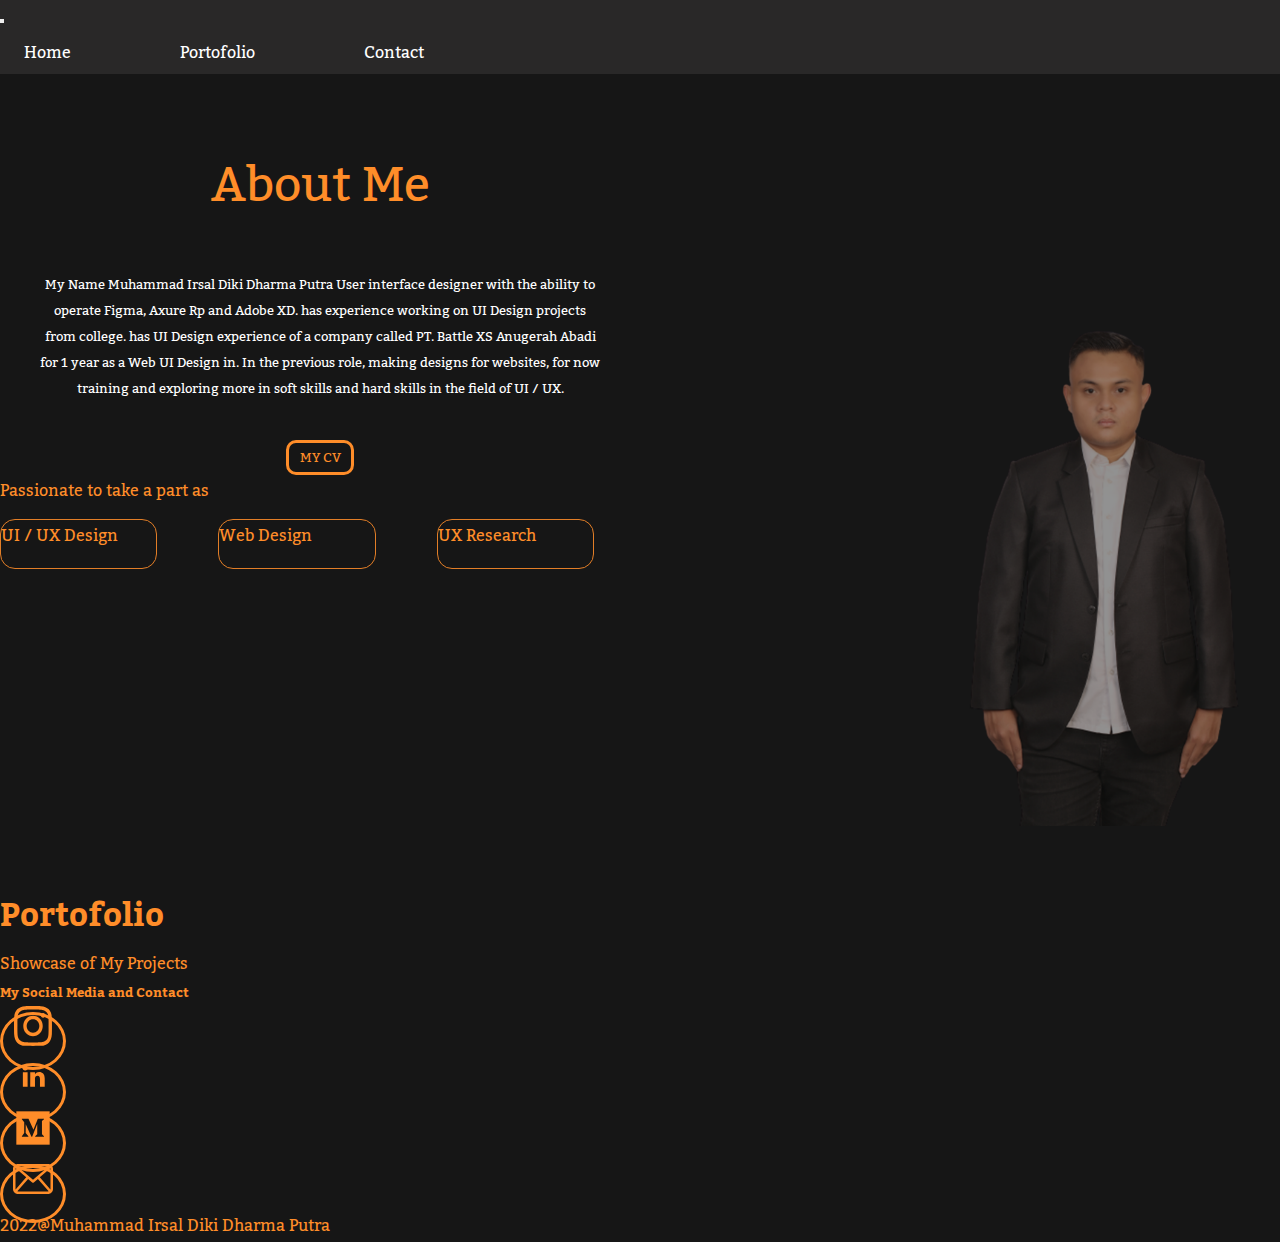
<file: index.html>
<!DOCTYPE html>
<html lang="en">

<head>
    <meta charset="UTF-8">
    <meta http-equiv="X-UA-Compatible" content="IE=edge">
    <meta name="viewport" content="width=device-width, initial-scale=1.0">
    <link rel="stylesheet" href="styles/index.css">
    <link rel="stylesheet" href="https://cdn.jsdelivr.net/npm/bootstrap-icons@1.9.1/font/bootstrap-icons.css">
    <link rel="stylesheet" href="https://cdn.jsdelivr.net/npm/bootstrap@4.5.3/dist/css/bootstrap.min.css"
        integrity="sha384-TX8t27EcRE3e/ihU7zmQxVncDAy5uIKz4rEkgIXeMed4M0jlfIDPvg6uqKI2xXr2" crossorigin="anonymous">
    <link rel="stylesheet" href="https://cdnjs.cloudflare.com/ajax/libs/OwlCarousel2/2.3.4/assets/owl.carousel.min.css"
        integrity="sha512-tS3S5qG0BlhnQROyJXvNjeEM4UpMXHrQfTGmbQ1gKmelCxlSEBUaxhRBj/EFTzpbP4RVSrpEikbmdJobCvhE3g=="
        crossorigin="anonymous" referrerpolicy="no-referrer" />
    <link rel="stylesheet"
        href="https://cdnjs.cloudflare.com/ajax/libs/OwlCarousel2/2.3.4/assets/owl.theme.default.min.css"
        integrity="sha512-sMXtMNL1zRzolHYKEujM2AqCLUR9F2C4/05cdbxjjLSRvMQIciEPCQZo++nk7go3BtSuK9kfa/s+a4f4i5pLkw=="
git statuortofolio</title>
</head>

<body>
    <!-- Navbar -->
    <nav class="navbar navbar-expand-lg navbar-dark position-sticky">
        <button class="navbar-toggler" type="button" data-toggle="collapse" data-target="#navbarSupportedContent"
            aria-controls="navbarSupportedContent" aria-expanded="false" aria-label="Toggle navigation">
            <span class="navbar-toggler-icon"></span>
        </button>

        <div class="collapse navbar-collapse" id="navbarSupportedContent">
            <ul class="navbar-nav mr-auto">
                <li class="nav-item active">
                    <a class="nav-link" href="#home">Home</a>
                </li>
                <li class="nav-item active">
                    <a class="nav-link" href="#certificate">Portofolio</a>
                </li>
                <!-- <li class="nav-item active">
                    <a class="nav-link" href="#certificate">Certificate</a>
                </li> -->
                <li class="nav-item active">
                    <a class="nav-link" href="#contact">Contact</a>
                </li>
            </ul>
        </div>
    </nav>
    <!-- Navbar -->

    <div class="about-me" id="home">
        <div class="left">
            <div class="center desc">
                <h1>About Me</h1>
                <p>
                    My Name Muhammad Irsal Diki Dharma Putra User interface designer with the ability to operate Figma,
                    Axure Rp and Adobe XD. has experience working on UI Design projects from college. has UI Design
                    experience of a company called PT. Battle XS Anugerah Abadi for 1 year as a Web UI Design in. In the
                    previous role, making designs for websites, for now training and exploring more in soft skills and
                    hard skills in the field of UI / UX.
                </p>
                <button><a href="https://drive.google.com/file/d/1fsw1mbvCePUKaEeEAyXFSx4EKAFKTcUr/view"
                        target="_blank">MY CV</a></button>
            </div>
            <div class="skill col-md-8 text-center m-3 mt-2">
                <p>Passionate to take a part as</p>
                <div class="item row justify-content-center mb-5">
                    <div class="iskill col-3 d-flex justify-content-center align-items-center">UI / UX Design</div>
                    <div class="iskill col-3 d-flex justify-content-center align-items-center">Web Design</div>
                    <div class="iskill col-3 d-flex justify-content-center align-items-center">UX Research</div>
                </div>
            </div>
        </div>
        <div class="right">
            <div class="center">
                <!-- <img src="/asset/diki.png" alt="Diki"> -->
            </div>
        </div>
    </div>

    <section class="section certificate" id="certificate">
        <!--TEXT CONTAINER-->
        <div class="container">
            <div class="row justify-content-center mb-5">
                <div class="col-md-8 text-center">
                    <h1 class="mb-3 pt-4">
                        Portofolio
                    </h1>
                    <p class="mb-4 lead">
                        Showcase of My Projects
                    </p>
                </div>
            </div>
        </div>

        <!--IMAGE CAROUSEL-->

        <div class="row">
            <div class="major-carousel js-carousel owl-carousel">

                <!--IMAGE 1-->
                <div>
                    <div class="media media-custom d-block text-left">
                        <a class="media" href="https://www.figma.com/proto/ZVjxACkWlwDeMYDGyjMpT0/App-MAKANAN?node-id=308%3A615&scaling=scale-down&page-id=0%3A1&starting-point-node-id=308%3A615">
                            <img src="asset/placeholder1.png" alt="Image placeholder" class="img-fluid media-img-1">
                        </a>
                    </div>
                </div>

                <!--IMAGE 2-->
                <div>
                    <div class="media media-custom d-block">
                        <a class="media" href="https://medium.com/@92freebrother/bobobox-ux-research-case-study-15ae2a324c09">
                            <img src="asset/placeholder2.jpg" alt="Image placeholder" class="img-fluid media-img-2">
                        </a>
                    </div>
                </div>

                <!--IMAGE 3-->
                <div>
                    <div class="media media-custom d-block">
                        <a class="media" href="https://medium.com/@92freebrother/ui-ux-case-study-viu-mobile-application-redesign-navigation-bar-and-home-page-e5931d68eeaf">
                            <img src="asset/placeholder3.jpg" alt="Image placeholder" class="img-fluid media-img-3">
                        </a>
                    </div>
                </div>

                <!-- IMAGE 4 -->
                <div>
                    <div class="media media-custom d-block">
                        <a class="media" href="https://drive.google.com/file/d/155WGrWDGoOM-osLNqLgcsq9zNucof9re/view?usp=sharing">
                            <img src="asset/placeholder4.png" alt="Image placeholder" class="img-fluid media-img-1">
                        </a>
                    </div>
                </div>

                <!--IMAGE 5-->
                <div>
                    <div class="media media-custom d-block">
                        <a class="media" href="https://www.figma.com/proto/icgKdK93gN8NdSVmEi6oNc/Day-24---Desktop-UI-Design?node-id=1067%3A4813&scaling=contain&page-id=4%3A38&starting-point-node-id=1067%3A4813">
                            <img src="asset/placeholder5.png" alt="Image placeholder" class="img-fluid media-img-2">
                        </a>
                    </div>
                </div>

                <!--IMAGE 6-->
                <!-- <div>
                    <div class="media media-custom d-block">
                        <a class="media" href="#">
                            <img src="asset/placeholder4.png" alt="Image placeholder" class="img-fluid media-img-3">
                        </a>
                    </div>
                </div> -->

                <!-- <div>
                    <div class="media media-custom d-block">
                        <a class="media" href="#">
                            <img src="/asset/placeholder1.png" alt="Image placeholder" class="img-fluid media-img-1">
                        </a>
                    </div>
                </div> -->

            </div>
        </div>

        <!--SOCIAL MEDIA CONTAINER-->
        <div class="container mt-5" id="contact">
            <div class="row justify-content-center mb-4">
                <div class="col-md-8 text-center">
                    <h5>
                        My Social Media and Contact
                    </h5>
                </div>
            </div>

            <div class="row justify-content-center mb-5">
                <div class="ig col-2 d-flex justify-content-center">
                    <a class="social-media" href="https://www.instagram.com/irsal_diki?r=nametag" target="_blank">
                        <svg width="40" height="40" viewBox="0 0 37 39" fill="none" xmlns="http://www.w3.org/2000/svg">
                            <g clip-path="url(#clip0_3_74)">
                                <path
                                    d="M24.6667 19.5C24.6667 17.7057 24.0645 16.1738 22.86 14.9043C21.6556 13.6348 20.2023 13 18.5 13C16.7977 13 15.3444 13.6348 14.14 14.9043C12.9355 16.1738 12.3333 17.7057 12.3333 19.5C12.3333 21.2943 12.9355 22.8262 14.14 24.0957C15.3444 25.3652 16.7977 26 18.5 26C20.2023 26 21.6556 25.3652 22.86 24.0957C24.0645 22.8262 24.6667 21.2943 24.6667 19.5ZM27.9909 19.5C27.9909 22.276 27.0675 24.6374 25.2207 26.584C23.3739 28.5306 21.1337 29.5039 18.5 29.5039C15.8663 29.5039 13.6261 28.5306 11.7793 26.584C9.93251 24.6374 9.00911 22.276 9.00911 19.5C9.00911 16.724 9.93251 14.3626 11.7793 12.416C13.6261 10.4694 15.8663 9.49609 18.5 9.49609C21.1337 9.49609 23.3739 10.4694 25.2207 12.416C27.0675 14.3626 27.9909 16.724 27.9909 19.5ZM30.5924 9.08984C30.5924 9.73307 30.3757 10.2832 29.9421 10.7402C29.5085 11.1973 28.9865 11.4258 28.3763 11.4258C27.7661 11.4258 27.2441 11.1973 26.8105 10.7402C26.377 10.2832 26.1602 9.73307 26.1602 9.08984C26.1602 8.44661 26.377 7.89648 26.8105 7.43945C27.2441 6.98242 27.7661 6.75391 28.3763 6.75391C28.9865 6.75391 29.5085 6.98242 29.9421 7.43945C30.3757 7.89648 30.5924 8.44661 30.5924 9.08984ZM18.5 3.50391C18.3876 3.50391 17.7733 3.49967 16.6572 3.49121C15.5411 3.48275 14.694 3.48275 14.1159 3.49121C13.5378 3.49967 12.7629 3.52507 11.7913 3.56738C10.8198 3.6097 9.99273 3.69434 9.31022 3.82129C8.62771 3.94824 8.0536 4.10482 7.58789 4.29102C6.78494 4.62956 6.07834 5.12044 5.4681 5.76367C4.85786 6.4069 4.39214 7.15169 4.07096 7.99805C3.89431 8.48893 3.74577 9.09408 3.62533 9.81348C3.50488 10.5329 3.42459 11.4046 3.38444 12.4287C3.34429 13.4528 3.3202 14.2695 3.31217 14.8789C3.30414 15.4883 3.30414 16.3812 3.31217 17.5576C3.3202 18.734 3.32422 19.3815 3.32422 19.5C3.32422 19.6185 3.3202 20.266 3.31217 21.4424C3.30414 22.6188 3.30414 23.5117 3.31217 24.1211C3.3202 24.7305 3.34429 25.5472 3.38444 26.5713C3.42459 27.5954 3.50488 28.4671 3.62533 29.1865C3.74577 29.9059 3.89431 30.5111 4.07096 31.002C4.39214 31.8483 4.85786 32.5931 5.4681 33.2363C6.07834 33.8796 6.78494 34.3704 7.58789 34.709C8.0536 34.8952 8.62771 35.0518 9.31022 35.1787C9.99273 35.3057 10.8198 35.3903 11.7913 35.4326C12.7629 35.4749 13.5378 35.5003 14.1159 35.5088C14.694 35.5173 15.5411 35.5173 16.6572 35.5088C17.7733 35.5003 18.3876 35.4961 18.5 35.4961C18.6124 35.4961 19.2267 35.5003 20.3428 35.5088C21.4589 35.5173 22.306 35.5173 22.8841 35.5088C23.4622 35.5003 24.2371 35.4749 25.2087 35.4326C26.1802 35.3903 27.0073 35.3057 27.6898 35.1787C28.3723 35.0518 28.9464 34.8952 29.4121 34.709C30.2151 34.3704 30.9217 33.8796 31.5319 33.2363C32.1421 32.5931 32.6079 31.8483 32.929 31.002C33.1057 30.5111 33.2542 29.9059 33.3747 29.1865C33.4951 28.4671 33.5754 27.5954 33.6156 26.5713C33.6557 25.5472 33.6798 24.7305 33.6878 24.1211C33.6959 23.5117 33.6959 22.6188 33.6878 21.4424C33.6798 20.266 33.6758 19.6185 33.6758 19.5C33.6758 19.3815 33.6798 18.734 33.6878 17.5576C33.6959 16.3812 33.6959 15.4883 33.6878 14.8789C33.6798 14.2695 33.6557 13.4528 33.6156 12.4287C33.5754 11.4046 33.4951 10.5329 33.3747 9.81348C33.2542 9.09408 33.1057 8.48893 32.929 7.99805C32.6079 7.15169 32.1421 6.4069 31.5319 5.76367C30.9217 5.12044 30.2151 4.62956 29.4121 4.29102C28.9464 4.10482 28.3723 3.94824 27.6898 3.82129C27.0073 3.69434 26.1802 3.6097 25.2087 3.56738C24.2371 3.52507 23.4622 3.49967 22.8841 3.49121C22.306 3.48275 21.4589 3.48275 20.3428 3.49121C19.2267 3.49967 18.6124 3.50391 18.5 3.50391ZM37 19.5C37 23.3763 36.9599 26.0592 36.8796 27.5488C36.719 31.0697 35.7233 33.7949 33.8926 35.7246C32.0618 37.6543 29.4763 38.7038 26.1361 38.873C24.7229 38.9577 22.1775 39 18.5 39C14.8225 39 12.2771 38.9577 10.8639 38.873C7.52365 38.7038 4.93815 37.6543 3.10742 35.7246C1.27669 33.7949 0.281033 31.0697 0.120443 27.5488C0.0401476 26.0592 0 23.3763 0 19.5C0 15.6237 0.0401476 12.9408 0.120443 11.4512C0.281033 7.93034 1.27669 5.20508 3.10742 3.27539C4.93815 1.3457 7.52365 0.296224 10.8639 0.126953C12.2771 0.0423177 14.8225 0 18.5 0C22.1775 0 24.7229 0.0423177 26.1361 0.126953C29.4763 0.296224 32.0618 1.3457 33.8926 3.27539C35.7233 5.20508 36.719 7.93034 36.8796 11.4512C36.9599 12.9408 37 15.6237 37 19.5Z"
                                    fill="white" />
                            </g>
                            <defs>
                                <clipPath id="clip0_3_74">
                                    <rect width="37" height="39" fill="white" />
                                </clipPath>
                            </defs>
                        </svg>
                    </a>
                </div>
                <div class="in col-2 d-flex justify-content-center">
                    <a class="social-media"
                        href="https://www.linkedin.com/in/muhammad-irsal-diki-dharma-putra-2210ab1b9/" target="_blank">
                        <svg width="40px" height="40px" viewBox="0 0 113 113" fill="none"
                            xmlns="http://www.w3.org/2000/svg">
                            <path
                                d="M89.616 60.611V83.739H76.207V62.161C76.207 56.743 74.271 53.043 69.416 53.043C65.711 53.043 63.51 55.534 62.538 57.946C62.185 58.808 62.094 60.005 62.094 61.214V83.738H48.684C48.684 83.738 48.864 47.192 48.684 43.409H62.095V49.124C62.068 49.169 62.03 49.213 62.006 49.256H62.095V49.124C63.877 46.382 67.055 42.462 74.18 42.462C83.002 42.462 89.616 48.226 89.616 60.611ZM34.656 23.969C30.069 23.969 27.068 26.98 27.068 30.936C27.068 34.808 29.982 37.906 34.48 37.906H34.567C39.244 37.906 42.152 34.808 42.152 30.936C42.063 26.98 39.244 23.969 34.656 23.969ZM27.865 83.739H41.27V43.409H27.865V83.739Z"
                                fill="black" />
                        </svg>
                    </a>
                </div>
                <div class="med col-2 d-flex justify-content-center">
                    <a class="social-media" href="https://medium.com/@92freebrother" target="_blank">
                        <svg height="40px" viewBox="0 0 24 24" width="40px">
                            <!-- <rect height="24" id="Artboard12" style="fill:none;" width="24" x="0" y="0" /> -->

                            <rect height="20" width="20" x="2" y="2" fill="#FF8D29" />
                            <path class="med" fill="#161616"
                                d="M18.602,6.448l-3.698,0l-2.631,6.621l-2.99,-6.621l-3.951,0l0,0.329l1.392,1.701l-0.019,6.57l-1.376,1.878l0.003,0.311l3.886,0l0.01,-0.286l-1.628,-1.903l0.043,-5.317l3.433,7.506l0.414,0l3.049,-7.684l0,6.25l-1.25,1.182l0,0.252l5.313,0l0,-0.302l-1.218,-1.155l-0.017,-7.946l1.235,-1.055l0,-0.331Z" />

                        </svg>
                    </a>
                </div>
                <div class="col-2 d-flex justify-content-center">
                    <a class="social-media" href="mailto:muhammd.putra309@gmail.com">
                        <svg version="1.1" id="Capa_1" xmlns="http://www.w3.org/2000/svg"
                            xmlns:xlink="http://www.w3.org/1999/xlink" x="0px" y="0px" width="40px" height="40px"
                            viewBox="0 0 512 512" style="enable-background:new 0 0 512 512;" xml:space="preserve">
                            <g>
                                <path d="M448,64H64C28.656,64,0,92.656,0,128v256c0,35.344,28.656,64,64,64h384c35.344,0,64-28.656,64-64V128
		C512,92.656,483.344,64,448,64z M342.656,234.781l135.469-116.094c0.938,3,1.875,6,1.875,9.313v256
		c0,2.219-0.844,4.188-1.281,6.281L342.656,234.781z M448,96c2.125,0,4,0.813,6,1.219L256,266.938L58,97.219
		C60,96.813,61.875,96,64,96H448z M33.266,390.25C32.828,388.156,32,386.219,32,384V128c0-3.313,0.953-6.313,1.891-9.313
		L169.313,234.75L33.266,390.25z M64,416c-3.234,0-6.172-0.938-9.125-1.844l138.75-158.563l51.969,44.531
		C248.578,302.719,252.297,304,256,304s7.422-1.281,10.406-3.875l51.969-44.531l138.75,158.563C454.188,415.062,451.25,416,448,416
		H64z" />
                            </g>
                        </svg>
                        <!-- <svg width="35" height="25" viewBox="0 0 42 32" fill="none" xmlns="http://www.w3.org/2000/svg">
                            <g clip-path="url(#clip0_3_85)">
                                <path
                                    d="M40.1067 -0.000114834C39.9249 -0.0188419 39.7417 -0.0188419 39.56 -0.000114834H2.22667C1.9874 0.00357202 1.74971 0.0394496 1.52 0.106552L20.7867 19.2932L40.1067 -0.000114834Z"
                                    fill="#FF8D29" />
                                <path
                                    d="M42.08 1.85327L22.6667 21.1866C22.167 21.6833 21.4912 21.9621 20.7867 21.9621C20.0822 21.9621 19.4063 21.6833 18.9067 21.1866L-0.333333 1.99994C-0.39248 2.21733 -0.423841 2.44133 -0.426666 2.6666V29.3333C-0.426666 30.0405 -0.145715 30.7188 0.354382 31.2189C0.854479 31.719 1.53276 31.9999 2.24 31.9999H39.5733C40.2806 31.9999 40.9589 31.719 41.459 31.2189C41.9591 30.7188 42.24 30.0405 42.24 29.3333V2.6666C42.2294 2.38881 42.1754 2.11439 42.08 1.85327ZM4.06667 29.3333H2.21333V27.4266L11.9067 17.8133L13.7867 19.6933L4.06667 29.3333ZM39.5467 29.3333H37.68L27.96 19.6933L29.84 17.8133L39.5333 27.4266L39.5467 29.3333Z"
                                    fill="#FF8D29" />
                            </g>
                            <defs>
                                <clipPath id="clip0_3_85">
                                    <rect width="42" height="32" fill="white" />
                                </clipPath>
                            </defs>
                        </svg> -->
                    </a>
                </div>
            </div>

            <div class="row justify-content-center">
                <div class="col-md-8 text-center mb-4">
                    <p>
                        2022@Muhammad Irsal Diki Dharma Putra
                    </p>
                </div>
            </div>
        </div>
    </section>
    <script src="https://cdnjs.cloudflare.com/ajax/libs/jquery/3.6.1/jquery.min.js"
        integrity="sha512-aVKKRRi/Q/YV+4mjoKBsE4x3H+BkegoM/em46NNlCqNTmUYADjBbeNefNxYV7giUp0VxICtqdrbqU7iVaeZNXA=="
        crossorigin="anonymous" referrerpolicy="no-referrer"></script>
    <script src="https://cdn.jsdelivr.net/npm/bootstrap@4.5.3/dist/js/bootstrap.min.js"
        integrity="sha384-w1Q4orYjBQndcko6MimVbzY0tgp4pWB4lZ7lr30WKz0vr/aWKhXdBNmNb5D92v7s" crossorigin="anonymous">
        </script>
    <script src="https://cdnjs.cloudflare.com/ajax/libs/OwlCarousel2/2.3.4/owl.carousel.min.js"
        integrity="sha512-bPs7Ae6pVvhOSiIcyUClR7/q2OAsRiovw4vAkX+zJbw3ShAeeqezq50RIIcIURq7Oa20rW2n2q+fyXBNcU9lrw=="
        crossorigin="anonymous" referrerpolicy="no-referrer"></script>
    <script src="js/script.js"></script>
</body>

</html>
</file>
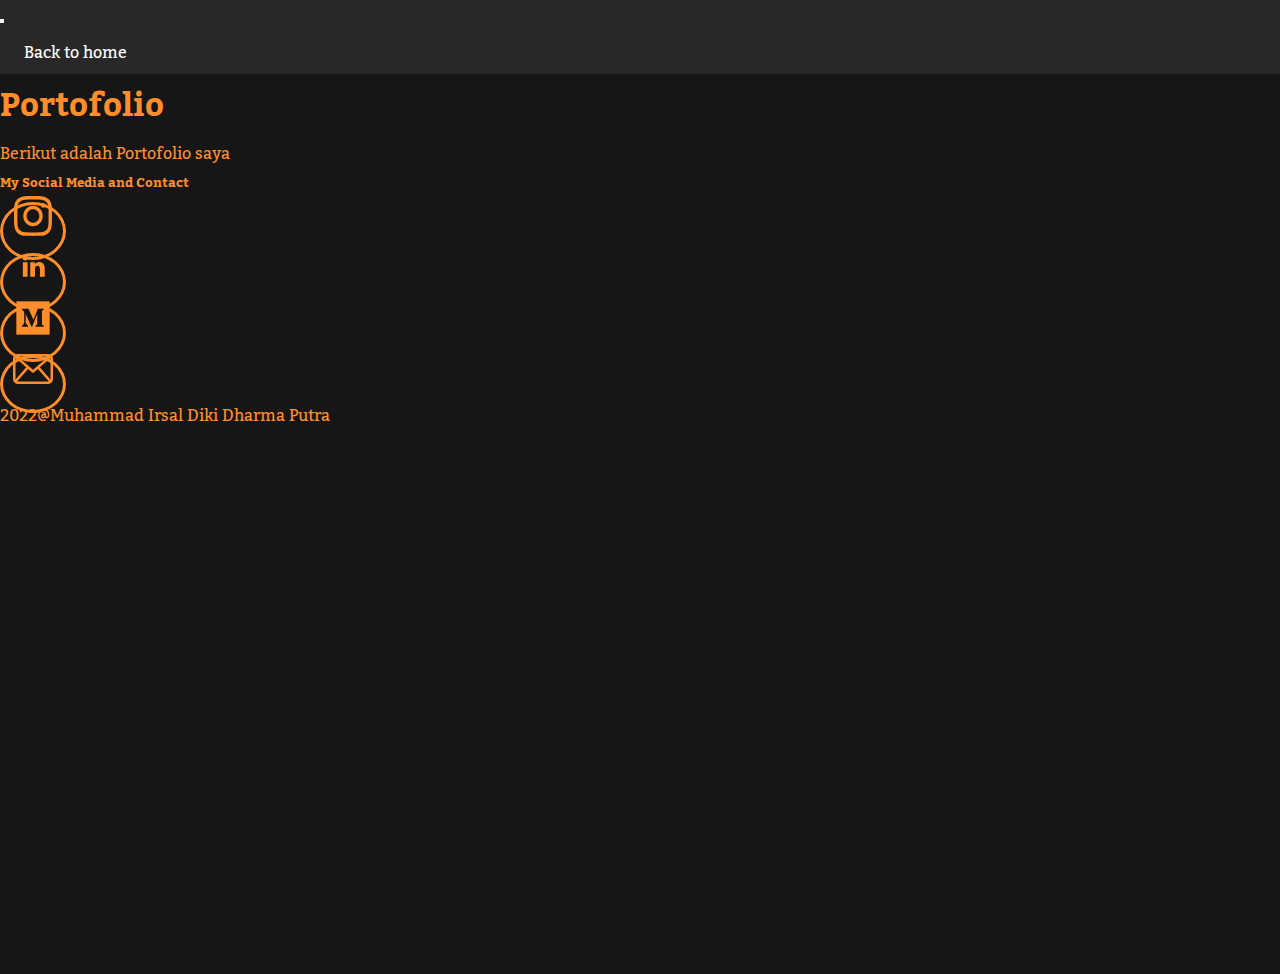
<file: portofolio.html>
<!DOCTYPE html>
<html lang="en">
<head>
    <meta charset="UTF-8">
    <meta http-equiv="X-UA-Compatible" content="IE=edge">
    <meta name="viewport" content="width=device-width, initial-scale=1.0">
    <link rel="stylesheet" href="styles/index.css">
    <link rel="stylesheet" href="https://cdn.jsdelivr.net/npm/bootstrap-icons@1.9.1/font/bootstrap-icons.css">
    <link rel="stylesheet" href="https://cdn.jsdelivr.net/npm/bootstrap@4.5.3/dist/css/bootstrap.min.css"
        integrity="sha384-TX8t27EcRE3e/ihU7zmQxVncDAy5uIKz4rEkgIXeMed4M0jlfIDPvg6uqKI2xXr2" crossorigin="anonymous">
    <link rel="stylesheet" href="https://cdnjs.cloudflare.com/ajax/libs/OwlCarousel2/2.3.4/assets/owl.carousel.min.css"
        integrity="sha512-tS3S5qG0BlhnQROyJXvNjeEM4UpMXHrQfTGmbQ1gKmelCxlSEBUaxhRBj/EFTzpbP4RVSrpEikbmdJobCvhE3g=="
        crossorigin="anonymous" referrerpolicy="no-referrer" />
    <link rel="stylesheet"
        href="https://cdnjs.cloudflare.com/ajax/libs/OwlCarousel2/2.3.4/assets/owl.theme.default.min.css"
        integrity="sha512-sMXtMNL1zRzolHYKEujM2AqCLUR9F2C4/05cdbxjjLSRvMQIciEPCQZo++nk7go3BtSuK9kfa/s+a4f4i5pLkw=="
        crossorigin="anonymous" referrerpolicy="no-referrer" />
    <title>Portofolio</title>
</head>
<body>
    <!-- Navbbar -->
    <nav class="navbar navbar-expand-lg navbar-dark">
        <button class="navbar-toggler" type="button" data-toggle="collapse" data-target="#navbarSupportedContent"
            aria-controls="navbarSupportedContent" aria-expanded="false" aria-label="Toggle navigation">
            <span class="navbar-toggler-icon"></span>
        </button>

        <div class="collapse navbar-collapse" id="navbarSupportedContent">
            <ul class="navbar-nav mr-auto">
                <li class="nav-item active">
                    <a class="nav-link" href="index.html">Back to home</a>
                </li>
            </ul>
        </div>
    </nav>
    <!-- Navbbar -->

    <section class="section certificate-p" id="certificate">
        <!--TEXT CONTAINER-->
        <div class="container">
            <div class="row justify-content-center mb-5">
                <div class="col-md-8 text-center">
                    <h1 class="mb-3 pt-4">
                        Portofolio
                    </h1>
                    <p class="mb-4 lead">
                        Berikut adalah Portofolio saya
                    </p>
                </div>
            </div>
        </div>

        <!--IMAGE CAROUSEL-->

        <div class="row">
            <div class="major-carousel js-carousel owl-carousel">
                
                <!--IMAGE 1-->
                <div>
                    <div class="media media-custom d-block text-left">
                        <a class="media" href="#">
                            <img src="asset/placeholder1.png" alt="Image placeholder" class="img-fluid media-img-1">
                        </a>
                    </div>
                </div>

                <!--IMAGE 2-->
                <div>
                    <div class="media media-custom d-block">
                        <a class="media" href="#">
                            <img src="asset/placeholder1.png" alt="Image placeholder" class="img-fluid media-img-2">
                        </a>
                    </div>
                </div>

                <!--IMAGE 3-->
                <div>
                    <div class="media media-custom d-block">
                        <a class="media" href="#">
                            <img src="asset/placeholder1.png" alt="Image placeholder" class="img-fluid media-img-3">
                        </a>
                    </div>
                </div>

                <!--IMAGE 4-->
                <div>
                    <div class="media media-custom d-block">
                        <a class="media" href="#">
                            <img src="asset/placeholder1.png" alt="Image placeholder" class="img-fluid media-img-1">
                        </a>
                    </div>
                </div>

                <!--IMAGE 5-->
                <div>
                    <div class="media media-custom d-block">
                        <a class="media" href="#">
                            <img src="asset/placeholder1.png" alt="Image placeholder" class="img-fluid media-img-2">
                        </a>
                    </div>
                </div>

                <!--IMAGE 6-->
                <div>
                    <div class="media media-custom d-block">
                        <a class="media" href="#">
                            <img src="asset/placeholder1.png" alt="Image placeholder" class="img-fluid media-img-3">
                        </a>
                    </div>
                </div>

                <!-- <div>
                    <div class="media media-custom d-block">
                        <a class="media" href="#">
                            <img src="asset/placeholder1.png" alt="Image placeholder" class="img-fluid media-img-1">
                        </a>
                    </div>
                </div> -->

            </div>
        </div>

        <!--SOCIAL MEDIA CONTAINER-->
        <div class="container mt-5" id="contact">
            <div class="row justify-content-center mb-4">
                <div class="col-md-8 text-center">
                    <h5>
                        My Social Media and Contact
                    </h5>
                </div>
            </div>

            <div class="row justify-content-center mb-5">
                <div class="ig col-3 d-flex justify-content-center">
                    <a class="social-media" href="https://www.instagram.com/irsal_diki?r=nametag" target="_blank">
                        <svg width="40" height="40" viewBox="0 0 37 39" fill="none" xmlns="http://www.w3.org/2000/svg">
                            <g clip-path="url(#clip0_3_74)">
                                <path
                                    d="M24.6667 19.5C24.6667 17.7057 24.0645 16.1738 22.86 14.9043C21.6556 13.6348 20.2023 13 18.5 13C16.7977 13 15.3444 13.6348 14.14 14.9043C12.9355 16.1738 12.3333 17.7057 12.3333 19.5C12.3333 21.2943 12.9355 22.8262 14.14 24.0957C15.3444 25.3652 16.7977 26 18.5 26C20.2023 26 21.6556 25.3652 22.86 24.0957C24.0645 22.8262 24.6667 21.2943 24.6667 19.5ZM27.9909 19.5C27.9909 22.276 27.0675 24.6374 25.2207 26.584C23.3739 28.5306 21.1337 29.5039 18.5 29.5039C15.8663 29.5039 13.6261 28.5306 11.7793 26.584C9.93251 24.6374 9.00911 22.276 9.00911 19.5C9.00911 16.724 9.93251 14.3626 11.7793 12.416C13.6261 10.4694 15.8663 9.49609 18.5 9.49609C21.1337 9.49609 23.3739 10.4694 25.2207 12.416C27.0675 14.3626 27.9909 16.724 27.9909 19.5ZM30.5924 9.08984C30.5924 9.73307 30.3757 10.2832 29.9421 10.7402C29.5085 11.1973 28.9865 11.4258 28.3763 11.4258C27.7661 11.4258 27.2441 11.1973 26.8105 10.7402C26.377 10.2832 26.1602 9.73307 26.1602 9.08984C26.1602 8.44661 26.377 7.89648 26.8105 7.43945C27.2441 6.98242 27.7661 6.75391 28.3763 6.75391C28.9865 6.75391 29.5085 6.98242 29.9421 7.43945C30.3757 7.89648 30.5924 8.44661 30.5924 9.08984ZM18.5 3.50391C18.3876 3.50391 17.7733 3.49967 16.6572 3.49121C15.5411 3.48275 14.694 3.48275 14.1159 3.49121C13.5378 3.49967 12.7629 3.52507 11.7913 3.56738C10.8198 3.6097 9.99273 3.69434 9.31022 3.82129C8.62771 3.94824 8.0536 4.10482 7.58789 4.29102C6.78494 4.62956 6.07834 5.12044 5.4681 5.76367C4.85786 6.4069 4.39214 7.15169 4.07096 7.99805C3.89431 8.48893 3.74577 9.09408 3.62533 9.81348C3.50488 10.5329 3.42459 11.4046 3.38444 12.4287C3.34429 13.4528 3.3202 14.2695 3.31217 14.8789C3.30414 15.4883 3.30414 16.3812 3.31217 17.5576C3.3202 18.734 3.32422 19.3815 3.32422 19.5C3.32422 19.6185 3.3202 20.266 3.31217 21.4424C3.30414 22.6188 3.30414 23.5117 3.31217 24.1211C3.3202 24.7305 3.34429 25.5472 3.38444 26.5713C3.42459 27.5954 3.50488 28.4671 3.62533 29.1865C3.74577 29.9059 3.89431 30.5111 4.07096 31.002C4.39214 31.8483 4.85786 32.5931 5.4681 33.2363C6.07834 33.8796 6.78494 34.3704 7.58789 34.709C8.0536 34.8952 8.62771 35.0518 9.31022 35.1787C9.99273 35.3057 10.8198 35.3903 11.7913 35.4326C12.7629 35.4749 13.5378 35.5003 14.1159 35.5088C14.694 35.5173 15.5411 35.5173 16.6572 35.5088C17.7733 35.5003 18.3876 35.4961 18.5 35.4961C18.6124 35.4961 19.2267 35.5003 20.3428 35.5088C21.4589 35.5173 22.306 35.5173 22.8841 35.5088C23.4622 35.5003 24.2371 35.4749 25.2087 35.4326C26.1802 35.3903 27.0073 35.3057 27.6898 35.1787C28.3723 35.0518 28.9464 34.8952 29.4121 34.709C30.2151 34.3704 30.9217 33.8796 31.5319 33.2363C32.1421 32.5931 32.6079 31.8483 32.929 31.002C33.1057 30.5111 33.2542 29.9059 33.3747 29.1865C33.4951 28.4671 33.5754 27.5954 33.6156 26.5713C33.6557 25.5472 33.6798 24.7305 33.6878 24.1211C33.6959 23.5117 33.6959 22.6188 33.6878 21.4424C33.6798 20.266 33.6758 19.6185 33.6758 19.5C33.6758 19.3815 33.6798 18.734 33.6878 17.5576C33.6959 16.3812 33.6959 15.4883 33.6878 14.8789C33.6798 14.2695 33.6557 13.4528 33.6156 12.4287C33.5754 11.4046 33.4951 10.5329 33.3747 9.81348C33.2542 9.09408 33.1057 8.48893 32.929 7.99805C32.6079 7.15169 32.1421 6.4069 31.5319 5.76367C30.9217 5.12044 30.2151 4.62956 29.4121 4.29102C28.9464 4.10482 28.3723 3.94824 27.6898 3.82129C27.0073 3.69434 26.1802 3.6097 25.2087 3.56738C24.2371 3.52507 23.4622 3.49967 22.8841 3.49121C22.306 3.48275 21.4589 3.48275 20.3428 3.49121C19.2267 3.49967 18.6124 3.50391 18.5 3.50391ZM37 19.5C37 23.3763 36.9599 26.0592 36.8796 27.5488C36.719 31.0697 35.7233 33.7949 33.8926 35.7246C32.0618 37.6543 29.4763 38.7038 26.1361 38.873C24.7229 38.9577 22.1775 39 18.5 39C14.8225 39 12.2771 38.9577 10.8639 38.873C7.52365 38.7038 4.93815 37.6543 3.10742 35.7246C1.27669 33.7949 0.281033 31.0697 0.120443 27.5488C0.0401476 26.0592 0 23.3763 0 19.5C0 15.6237 0.0401476 12.9408 0.120443 11.4512C0.281033 7.93034 1.27669 5.20508 3.10742 3.27539C4.93815 1.3457 7.52365 0.296224 10.8639 0.126953C12.2771 0.0423177 14.8225 0 18.5 0C22.1775 0 24.7229 0.0423177 26.1361 0.126953C29.4763 0.296224 32.0618 1.3457 33.8926 3.27539C35.7233 5.20508 36.719 7.93034 36.8796 11.4512C36.9599 12.9408 37 15.6237 37 19.5Z"
                                    fill="white" />
                            </g>
                            <defs>
                                <clipPath id="clip0_3_74">
                                    <rect width="37" height="39" fill="white" />
                                </clipPath>
                            </defs>
                        </svg>
                    </a>
                </div>
                <div class="in col-3 d-flex justify-content-center">
                    <a class="social-media" href="https://www.linkedin.com/in/muhammad-irsal-diki-dharma-putra-2210ab1b9/" target="_blank">
                        <svg width="40px" height="40px" viewBox="0 0 113 113" fill="none"
                            xmlns="http://www.w3.org/2000/svg">
                            <path
                                d="M89.616 60.611V83.739H76.207V62.161C76.207 56.743 74.271 53.043 69.416 53.043C65.711 53.043 63.51 55.534 62.538 57.946C62.185 58.808 62.094 60.005 62.094 61.214V83.738H48.684C48.684 83.738 48.864 47.192 48.684 43.409H62.095V49.124C62.068 49.169 62.03 49.213 62.006 49.256H62.095V49.124C63.877 46.382 67.055 42.462 74.18 42.462C83.002 42.462 89.616 48.226 89.616 60.611ZM34.656 23.969C30.069 23.969 27.068 26.98 27.068 30.936C27.068 34.808 29.982 37.906 34.48 37.906H34.567C39.244 37.906 42.152 34.808 42.152 30.936C42.063 26.98 39.244 23.969 34.656 23.969ZM27.865 83.739H41.27V43.409H27.865V83.739Z"
                                fill="black" />
                        </svg>
                    </a>
                </div>

                <div class="med col-3 d-flex justify-content-center">
                    <a class="social-media" href="https://medium.com/@92freebrother/bobobox-ux-research-case-study-15ae2a324c09" target="_blank">
                        <svg height="40px" viewBox="0 0 24 24" width="40px">
                            <!-- <rect height="24" id="Artboard12" style="fill:none;" width="24" x="0" y="0" /> -->

                            <rect height="20" width="20" x="2" y="2" fill="#FF8D29" />
                            <path class="med" fill="#161616"
                                d="M18.602,6.448l-3.698,0l-2.631,6.621l-2.99,-6.621l-3.951,0l0,0.329l1.392,1.701l-0.019,6.57l-1.376,1.878l0.003,0.311l3.886,0l0.01,-0.286l-1.628,-1.903l0.043,-5.317l3.433,7.506l0.414,0l3.049,-7.684l0,6.25l-1.25,1.182l0,0.252l5.313,0l0,-0.302l-1.218,-1.155l-0.017,-7.946l1.235,-1.055l0,-0.331Z" />

                        </svg>
                    </a>
                </div>

                

                <div class="col-3 d-flex justify-content-center">
                    <a class="social-media" href="mailto:92freebrother@gmail.com">
                        <svg version="1.1" id="Capa_1" xmlns="http://www.w3.org/2000/svg"
                            xmlns:xlink="http://www.w3.org/1999/xlink" x="0px" y="0px" width="40px" height="40px"
                            viewBox="0 0 512 512" style="enable-background:new 0 0 512 512;" xml:space="preserve">
                            <g>
                                <path d="M448,64H64C28.656,64,0,92.656,0,128v256c0,35.344,28.656,64,64,64h384c35.344,0,64-28.656,64-64V128
		C512,92.656,483.344,64,448,64z M342.656,234.781l135.469-116.094c0.938,3,1.875,6,1.875,9.313v256
		c0,2.219-0.844,4.188-1.281,6.281L342.656,234.781z M448,96c2.125,0,4,0.813,6,1.219L256,266.938L58,97.219
		C60,96.813,61.875,96,64,96H448z M33.266,390.25C32.828,388.156,32,386.219,32,384V128c0-3.313,0.953-6.313,1.891-9.313
		L169.313,234.75L33.266,390.25z M64,416c-3.234,0-6.172-0.938-9.125-1.844l138.75-158.563l51.969,44.531
		C248.578,302.719,252.297,304,256,304s7.422-1.281,10.406-3.875l51.969-44.531l138.75,158.563C454.188,415.062,451.25,416,448,416
		H64z" />
                            </g>
                        </svg>
                        <!-- <svg width="35" height="25" viewBox="0 0 42 32" fill="none" xmlns="http://www.w3.org/2000/svg">
                            <g clip-path="url(#clip0_3_85)">
                                <path
                                    d="M40.1067 -0.000114834C39.9249 -0.0188419 39.7417 -0.0188419 39.56 -0.000114834H2.22667C1.9874 0.00357202 1.74971 0.0394496 1.52 0.106552L20.7867 19.2932L40.1067 -0.000114834Z"
                                    fill="#FF8D29" />
                                <path
                                    d="M42.08 1.85327L22.6667 21.1866C22.167 21.6833 21.4912 21.9621 20.7867 21.9621C20.0822 21.9621 19.4063 21.6833 18.9067 21.1866L-0.333333 1.99994C-0.39248 2.21733 -0.423841 2.44133 -0.426666 2.6666V29.3333C-0.426666 30.0405 -0.145715 30.7188 0.354382 31.2189C0.854479 31.719 1.53276 31.9999 2.24 31.9999H39.5733C40.2806 31.9999 40.9589 31.719 41.459 31.2189C41.9591 30.7188 42.24 30.0405 42.24 29.3333V2.6666C42.2294 2.38881 42.1754 2.11439 42.08 1.85327ZM4.06667 29.3333H2.21333V27.4266L11.9067 17.8133L13.7867 19.6933L4.06667 29.3333ZM39.5467 29.3333H37.68L27.96 19.6933L29.84 17.8133L39.5333 27.4266L39.5467 29.3333Z"
                                    fill="#FF8D29" />
                            </g>
                            <defs>
                                <clipPath id="clip0_3_85">
                                    <rect width="42" height="32" fill="white" />
                                </clipPath>
                            </defs>
                        </svg> -->
                    </a>
                </div>
            </div>

            <div class="row justify-content-center">
                <div class="col-md-8 text-center mb-4">
                    <p>
                        2022@Muhammad Irsal Diki Dharma Putra
                    </p>
                </div>
            </div>
        </div>
    </section>
    <script src="https://cdnjs.cloudflare.com/ajax/libs/jquery/3.6.1/jquery.min.js"
    integrity="sha512-aVKKRRi/Q/YV+4mjoKBsE4x3H+BkegoM/em46NNlCqNTmUYADjBbeNefNxYV7giUp0VxICtqdrbqU7iVaeZNXA=="
    crossorigin="anonymous" referrerpolicy="no-referrer"></script>
    <script src="https://cdn.jsdelivr.net/npm/bootstrap@4.5.3/dist/js/bootstrap.min.js"
        integrity="sha384-w1Q4orYjBQndcko6MimVbzY0tgp4pWB4lZ7lr30WKz0vr/aWKhXdBNmNb5D92v7s" crossorigin="anonymous">
        </script>
    <script src="https://cdnjs.cloudflare.com/ajax/libs/OwlCarousel2/2.3.4/owl.carousel.min.js"
        integrity="sha512-bPs7Ae6pVvhOSiIcyUClR7/q2OAsRiovw4vAkX+zJbw3ShAeeqezq50RIIcIURq7Oa20rW2n2q+fyXBNcU9lrw=="
        crossorigin="anonymous" referrerpolicy="no-referrer"></script>
    <script src="js/script.js"></script>
</body>
</html>
</file>
<file: styles/index.css>
@import url("https://fonts.googleapis.com/css2?family=Kadwa:wght@400;700&display=swap");
.navbar {
  background-color: #292828;
  text-decoration: none;
  position: -webkit-sticky;
  position: sticky;
  top: 0;
  z-index: 3;
  width: 100%;
  box-sizing: border-box;
}
.navbar ul {
  box-sizing: border-box;
  display: flex;
  list-style: none;
  width: 35%;
  padding: 0.3rem 1em;
  justify-content: space-between;
}
.navbar ul li a {
  text-decoration: none;
  color: white;
  padding: 0 0.5em 0;
}
.navbar ul li a:hover {
  border: solid black 1px;
  color: #FF8D29 !important;
  border-radius: 10px;
  background-color: #161616;
}

.about-me {
  position: relative;
  box-sizing: border-box;
  height: 90vh;
  width: 100%;
  background-color: #161616;
}
.about-me .left {
  position: absolute;
  width: 50%;
  height: 100%;
  left: 0;
  top: 0;
}
.about-me .left .skill {
  color: #FF8D29;
  z-index: 2;
  display: flex;
  flex-direction: column;
  align-items: flex-start;
  padding: 0px;
  gap: 12px;
  width: 594px;
  height: 102px;
}
.about-me .left .skill .item {
  display: flex;
  flex-direction: row;
  align-items: flex-start;
  padding: 0px;
  gap: 61px;
  width: 594px;
  height: 50px;
}
.about-me .left .skill .item .iskill {
  width: 174px;
  height: 50px;
  border: 1px solid #E27E27;
  border-radius: 15px;
}
.about-me .left a {
  text-decoration: none;
  color: #FF8D29;
}
.about-me .right {
  position: absolute;
  width: 50%;
  height: 100%;
  right: 0;
  top: 0;
  background-image: url(../asset/diki.png);
  background-size: 65%;
  background-repeat: no-repeat;
  background-position: 85% 70%;
}
.about-me .right img {
  height: auto;
  width: auto;
  position: relative;
  top: -10rem;
}
.about-me .center {
  text-align: center;
}
.about-me .center h1 {
  font-size: 3rem;
  font-weight: 400;
  color: #FF8D29;
}
.about-me .center p {
  text-align: center;
  color: white;
  font-size: 0.8rem;
  padding: 3em;
}
.about-me .center button {
  padding: 0.1em 0.8em;
  background-color: transparent;
  border: #FF8D29 solid;
  border-radius: 10px;
  color: white;
  cursor: pointer;
  font-size: 0.8rem;
}
.about-me .desc {
  padding-top: 10%;
}

.portofolio {
  height: 90vh;
}
.portofolio .left-p {
  height: 90vh;
  background-image: url(../asset/pbg.png);
  background-size: cover;
  background-repeat: no-repeat;
}
.portofolio .right-p {
  height: 90vh;
}
.portofolio h1 {
  font-size: 5rem;
  font-weight: 400;
  color: #161616;
}
.portofolio p {
  color: #FF8D29;
  font-size: 2rem;
}

.certificate {
  background-color: #161616;
  color: #FF8D29;
}
.certificate .social-media {
  border-radius: 100%;
  border: solid #FF8D29;
  padding: 10px;
}
.certificate .social-media path {
  fill: #FF8D29 !important;
}
.certificate .social-media .med {
  fill: #161616 !important;
}
.certificate .social-media:hover {
  border: solid white !important;
}
.certificate .social-media:hover path {
  fill: white !important;
}
.certificate .social-media:hover .med {
  fill: #161616 !important;
}
.certificate .social-media:hover rect {
  fill: white !important;
}
.certificate .owl-prev {
  position: absolute;
  top: 40%;
  left: 30px;
  display: block !important;
  border: 0px solid black;
}
.certificate .owl-next {
  position: absolute;
  top: 40%;
  right: 30px;
  display: block !important;
  border: 0px solid black;
}

.certificate-p {
  background-color: #161616;
  height: 100vh;
  color: #FF8D29;
}
.certificate-p .social-media {
  border-radius: 100%;
  border: solid #FF8D29;
  padding: 10px;
}
.certificate-p .social-media path {
  fill: #FF8D29 !important;
}
.certificate-p .social-media .med {
  fill: #161616 !important;
}
.certificate-p .social-media:hover {
  border: solid white !important;
}
.certificate-p .social-media:hover path {
  fill: white !important;
}
.certificate-p .social-media:hover .med {
  fill: #161616 !important;
}
.certificate-p .social-media:hover rect {
  fill: white !important;
}
.certificate-p .owl-prev {
  position: absolute;
  top: 40%;
  left: 30px;
  display: block !important;
  border: 0px solid black;
}
.certificate-p .owl-next {
  position: absolute;
  top: 40%;
  right: 30px;
  display: block !important;
  border: 0px solid black;
}

html {
  box-sizing: border-box;
  scroll-behavior: smooth;
}

*,
*:before,
*:after {
  padding: 0;
  margin: 0;
  font-family: "Kadwa", serif;
  box-sizing: inherit;
}

body {
  background-color: #161616;
  overflow-x: hidden;
}

@media screen and (max-width: 400px) {
  .about-me .right {
    background-size: 290% !important;
    background-repeat: no-repeat;
    background-position: 75% 30%;
  }
  .about-me .left .center p {
    font-size: 0.8rem !important;
    padding: 0.8em !important;
  }
  .about-me .left .center button {
    font-size: 0.8rem !important;
  }
  .portofolio .right-p {
    position: absolute;
    width: 100%;
    height: 100%;
    text-align: center;
    top: 0;
    background: linear-gradient(180deg, rgba(59, 3, 12, 0.4) 0%, #161616 100%);
  }
  .portofolio .right-p h1 {
    font-size: 4rem !important;
    font-weight: 400;
    color: #FF8D29;
  }
  .portofolio .right-p p {
    color: #FF8D29;
    font-size: 1.5rem !important;
  }
  .portofolio .right-p button {
    padding: 0.1em 0.8em;
    background-color: transparent;
    border: #FF8D29 solid 2px;
    border-radius: 10px;
    color: #FF8D29;
    margin-top: 5rem;
    cursor: pointer;
    font-size: large;
  }
  .portofolio .right-p button a {
    text-decoration: none;
    color: #FF8D29;
  }
}
@media screen and (max-width: 600px) {
  .about-me {
    height: 100vh;
  }
  .about-me .right {
    background-size: 250%;
    background-repeat: no-repeat;
    background-position: 75% 30%;
  }
  .about-me .center p {
    font-size: 0.8rem !important;
    padding: 0.5em;
  }
  .portofolio .left-p {
    position: absolute;
    width: 100%;
    height: 100%;
    left: 0;
    top: 0;
    background-size: cover;
    background-repeat: no-repeat;
  }
  .portofolio .right-p {
    position: absolute;
    width: 100%;
    height: 100%;
    text-align: center;
    top: 0;
    background: linear-gradient(180deg, rgba(59, 3, 12, 0.4) 0%, #161616 100%);
  }
  .portofolio .right-p h1 {
    font-size: 5rem;
    font-weight: 400;
    color: #FF8D29;
  }
  .portofolio .right-p p {
    color: #FF8D29;
    font-size: 3rem;
  }
  .portofolio .right-p button {
    padding: 0.1em 0.8em;
    background-color: transparent;
    border: #FF8D29 solid 2px;
    border-radius: 10px;
    color: #FF8D29;
    margin-top: 5rem;
    cursor: pointer;
    font-size: large;
  }
  .portofolio .right-p button a {
    text-decoration: none;
    color: #FF8D29;
  }
}
@media screen and (max-width: 1000px) {
  .about-me {
    height: 100vh;
    width: 100vw;
  }
  .about-me .right {
    background-size: 150%;
    background-repeat: no-repeat;
    background-position: 75% 30%;
  }
  .about-me .center p {
    padding: 2em;
    font-size: 1rem !important;
  }
  .about-me .center button {
    font-size: 1.5rem;
  }
  .portofolio {
    position: relative;
    box-sizing: border-box;
    height: 100vh;
    width: 100%;
    top: 0;
  }
  .portofolio .left-p {
    position: absolute;
    width: 100%;
    height: 100%;
    left: 0;
    top: 0;
    background-size: cover;
    background-repeat: no-repeat;
  }
  .portofolio .right-p {
    position: absolute;
    width: 100%;
    height: 100%;
    text-align: center;
    top: 0;
    background: linear-gradient(180deg, rgba(59, 3, 12, 0.4) 0%, #161616 100%);
  }
  .portofolio .right-p h1 {
    font-size: 5rem;
    font-weight: 400;
    color: #FF8D29;
  }
  .portofolio .right-p p {
    color: #FF8D29;
    font-size: 3rem;
  }
  .portofolio .right-p button {
    padding: 0.1em 0.8em;
    background-color: transparent;
    border: #FF8D29 solid 2px;
    border-radius: 10px;
    color: #FF8D29;
    margin-top: 5rem;
    cursor: pointer;
    font-size: large;
  }
  .portofolio .right-p button a {
    text-decoration: none;
    color: #FF8D29;
  }
}/*# sourceMappingURL=index.css.map */
</file>
